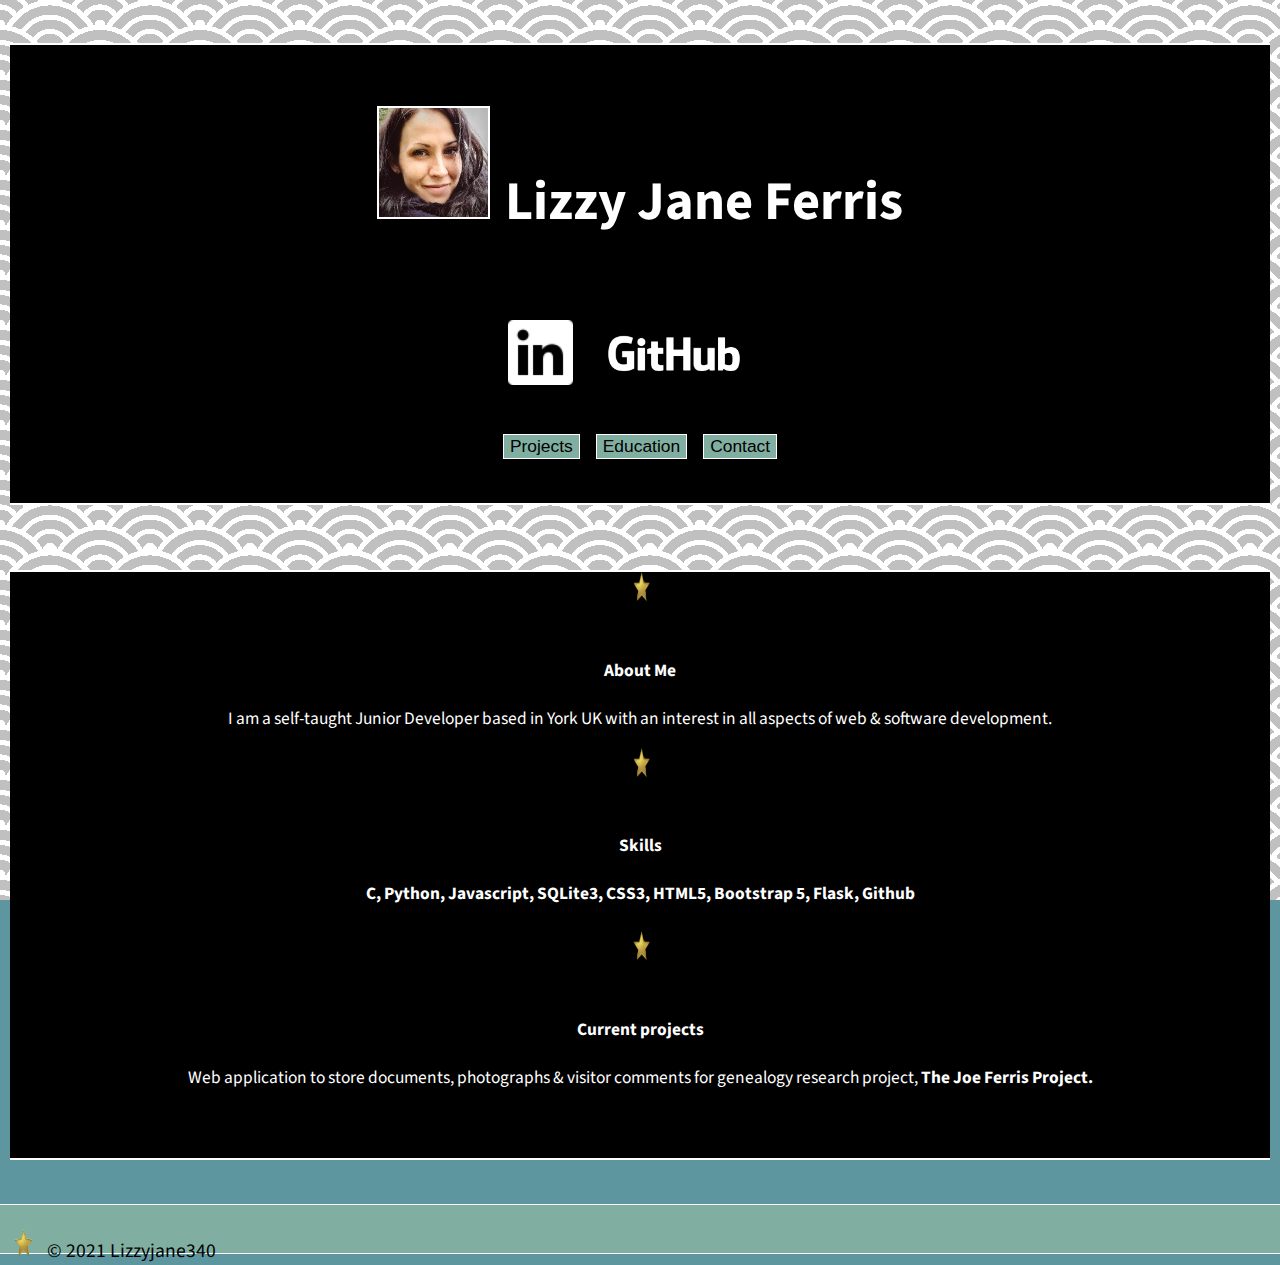
<file: index.html>
<!DOCTYPE html>
<html lang="en">

    <head>
        <meta charset="utf-8">
        <!--base href=""-->
        <!--meta http-equiv="Cache-Control" content="no-cache"/-->
        <meta http-equiv="Cache-Control" content="no-cache, no-store, must-revalidate" />
        <link rel="stylesheet" href="https://cdn.jsdelivr.net/npm/bootstrap@4.5.3/dist/css/bootstrap.min.css" integrity="sha384-TX8t27EcRE3e/ihU7zmQxVncDAy5uIKz4rEkgIXeMed4M0jlfIDPvg6uqKI2xXr2" crossorigin="anonymous">
        <script src="https://code.jquery.com/jquery-3.5.1.slim.min.js" integrity="sha384-DfXdz2htPH0lsSSs5nCTpuj/zy4C+OGpamoFVy38MVBnE+IbbVYUew+OrCXaRkfj" crossorigin="anonymous"></script>
        <script src="https://cdn.jsdelivr.net/npm/bootstrap@4.5.3/dist/js/bootstrap.bundle.min.js" integrity="sha384-ho+j7jyWK8fNQe+A12Hb8AhRq26LrZ/JpcUGGOn+Y7RsweNrtN/tE3MoK7ZeZDyx" crossorigin="anonymous"></script>

        <link href="styles.css" rel="stylesheet">
        <script type="text/javascipt" src="script.js" defer></script>
        <meta name="viewport" content="width=device_width, initial-scale=1.0">

        <link rel="preconnect" href="https://fonts.googleapis.com">
        <link rel="preconnect" href="https://fonts.gstatic.com" crossorigin>
        <link href="https://fonts.googleapis.com/css2?family=Source+Sans+Pro:wght@200;400&display=swap" rel="stylesheet"> 
        <link href="https://fonts.googleapis.com/icon?family=Material+Icons" rel="stylesheet">

        <link href="images/star2.ico" rel="apple-touch-icon" sizes="167x167" />
        <link href="images/star2.ico" rel="apple-touch-icon" sizes="180x180" />
        <link href="images/star2.ico" rel="icon" sizes="192x192" />

        <meta property="og:title" content="Lizzy Jane Ferris">
        <meta property="og:description" content="Portfolio site for Lizzy Jane Ferris - web projects, certifications & experience">
        <meta property="og:image" content="https://lizzyjane340.github.io/portfolio-site/images/star2.png">
        <meta property="og:url" content="https://lizzyjane340.github.io/portfolio-site/">

        <title>Lizzy Jane Ferris</title>
        <link rel="shortcut icon" href="images/star2.ico" type="image/x-icon">
    </head>

<body class="h-100 img-fluid" id="body">
<!-- images relevant to page-->
    <div class="container-fluid col-md-12" id="main-block">
            <div class="container-fluid col-md-10 justify-content-center align-items-center" id="content-div"><br>
                    <h1 onclick="location.href='index.html';"><img src="images/head_shot2.jpeg" class="img-fluid rounded-circle" id="shot" alt="Photo of Lizzy Jane Ferris">Lizzy Jane Ferris</h1><br>
                    <p>
                        <a href="https://www.linkedin.com/in/lizzy-jane-ferris-5bb057202/" target="_blank"><img src="images/LinkedIn-White-40.png" class="img-fluid" id="linkedinLogo" alt="Linkedin Link Logo"/></a>
                        <a href="http://www.github.com/lizzyjane340" target="_blank"><img src="images/GitHub_Logo.png" class="img-fluid" id="githubLogo" alt="Github Link Logo"/></a>            
                    </p>
                <br>
<!-- buttons for page navigation-->
                <button type="button" class="btn btn-light" onclick="location.href = 'projects.html';">Projects</button>
                <button type="button" class="btn btn-light" onclick="location.href = 'edu.html';">Education</button>
                <button type="button" class="btn btn-light" onclick="location.href = 'contact.html';">Contact</button>
                <br>
            </div>
            <br>
        <div class="container-fluid col-md-10 justify-content-center align-items-center" id="content-div">
            <div class="container-fluid col-md-10 justify-content-between align-items-between">
                <img src="images/star2.ico" class="img-fluid" id="index-icon" height=30 width=30/><br><br>
                <h4>About Me</h4>
                <p>I am a self-taught Junior Developer based in York UK with an interest in all aspects of web & software development.</p>
                <img src="images/star2.ico" class="img-fluid" id="index-icon" height=30 width=30/><br><br>
                <h4>Skills</h4>
                <b>C, Python, Javascript, SQLite3, CSS3, HTML5, Bootstrap 5, Flask, Github</b><br><br> 
                <img src="images/star2.ico" class="img-fluid" id="index-icon" height=30 width=30/><br><br> 
                <h4>Current projects</h4> 
                Web application to store documents, photographs & visitor comments for
                genealogy research project, <b>The Joe Ferris Project.</b><br><br>
            </div>
        </div>

    </div>
</div>
    
    <footer class="footer">
        <div class="container text-center">
            <p><img src="images/star2.ico" class="img-fluid" id="index-icon" height=28 width=28/>
            &copy; 2021 Lizzyjane340</p>
        </div>
    </footer>
</div>
<!-- javascript bootstrap CDN-->
    <script src="https://cdn.jsdelivr.net/npm/bootstrap@5.1.0/dist/js/bootstrap.bundle.min.js" integrity="sha384-U1DAWAznBHeqEIlVSCgzq+c9gqGAJn5c/t99JyeKa9xxaYpSvHU5awsuZVVFIhvj" crossorigin="anonymous"></script>
    </body>
</html>
</file>
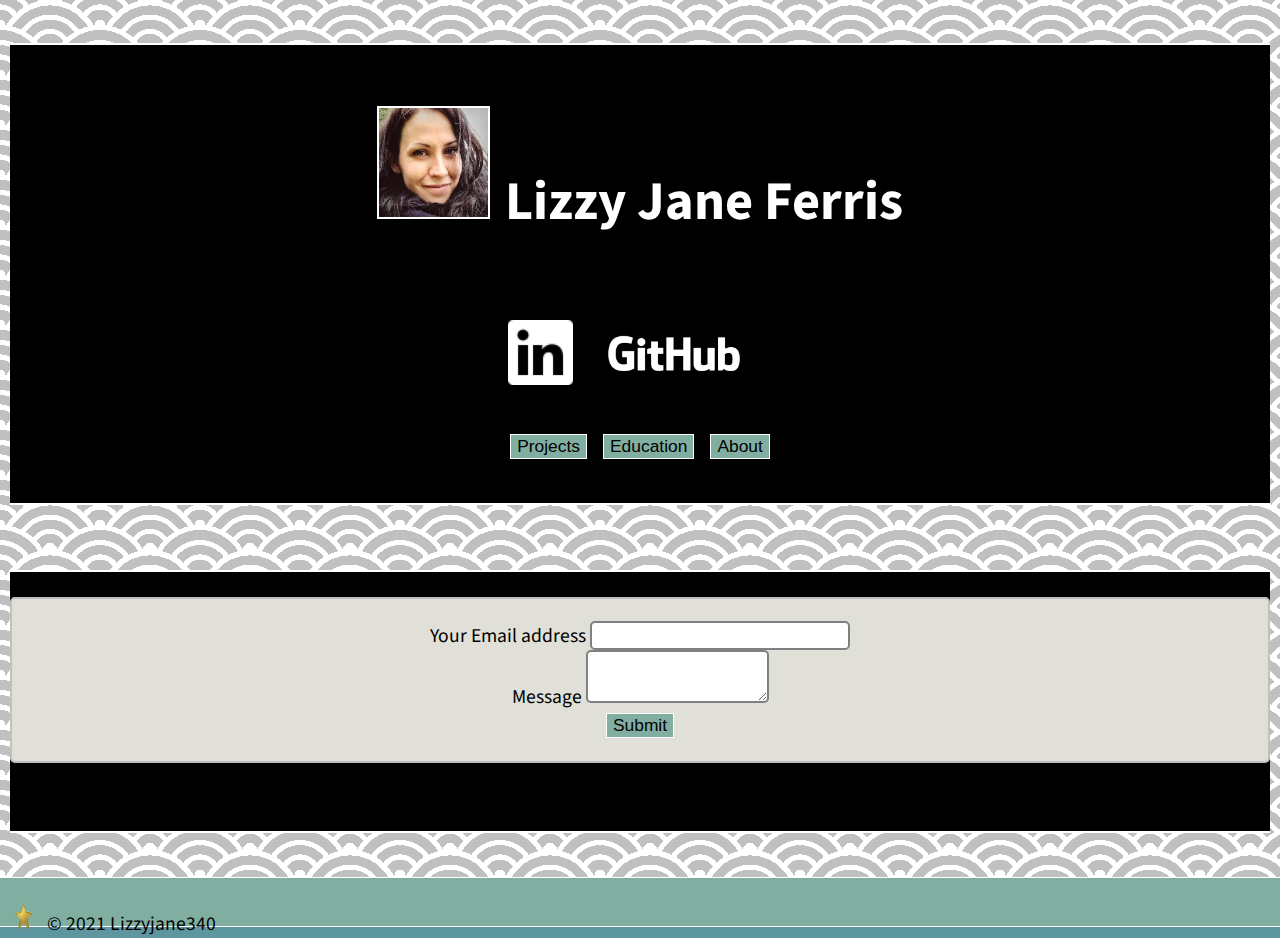
<file: contact.html>
<!DOCTYPE html>
<html lang="en">

<head>
    <meta charset="utf-8">
<!--base href=""-->
    <meta http-equiv="Cache-Control" content="no-cache, no-store, must-revalidate" />
    <link rel="stylesheet" href="https://cdn.jsdelivr.net/npm/bootstrap@4.5.3/dist/css/bootstrap.min.css" integrity="sha384-TX8t27EcRE3e/ihU7zmQxVncDAy5uIKz4rEkgIXeMed4M0jlfIDPvg6uqKI2xXr2" crossorigin="anonymous">
    <script src="https://code.jquery.com/jquery-3.5.1.slim.min.js" integrity="sha384-DfXdz2htPH0lsSSs5nCTpuj/zy4C+OGpamoFVy38MVBnE+IbbVYUew+OrCXaRkfj" crossorigin="anonymous"></script>
    <script src="https://cdn.jsdelivr.net/npm/bootstrap@4.5.3/dist/js/bootstrap.bundle.min.js" integrity="sha384-ho+j7jyWK8fNQe+A12Hb8AhRq26LrZ/JpcUGGOn+Y7RsweNrtN/tE3MoK7ZeZDyx" crossorigin="anonymous"></script>

    <link href="styles.css" rel="stylesheet">
    <script type="text/javascript" src="script.js" defer></script>
    <meta name="viewport" content="width=device_width, initial-scale=1.0">

    <link rel="preconnect" href="https://fonts.googleapis.com">
    <link rel="preconnect" href="https://fonts.gstatic.com" crossorigin>
    <link href="https://fonts.googleapis.com/css2?family=Source+Sans+Pro:wght@200;400&display=swap" rel="stylesheet"> 
    <link href="https://fonts.googleapis.com/icon?family=Material+Icons" rel="stylesheet">

    <title>Lizzy Jane Ferris</title>
    <link rel="shortcut icon" href="images/star2.ico" type="image/x-icon">
</head>

<body class="h-100" id="body">
    <div class="container-fluid col-md-12" id="main-block">    
        <div class="container-fluid col-md-10 justify-content-center align-items-center" id="content-div"><br>
            <h1 onclick="location.href='index.html';"><img src="images/head_shot2.jpeg" class="img-fluid rounded-circle" id="shot" alt="Photo of Lizzy Jane Ferris">Lizzy Jane Ferris</h1><br>
            <p>
                <a href="https://www.linkedin.com/in/lizzy-jane-ferris-5bb057202/" target="_blank"><img src="images/LinkedIn-White-40.png" class="img-fluid" id="linkedinLogo" alt="Linkedin Link Logo"/></a>
                <a href="http://www.github.com/lizzyjane340" target="_blank"><img src="images/GitHub_Logo.png" class="img-fluid" id="githubLogo" alt="Github Link Logo"/></a>            
            </p>
            <br>
<!-- buttons for page navigation-->
            <button type="button" class="btn btn-light" onclick="location.href = 'projects.html';">Projects</button>
            <button type="button" class="btn btn-light" onclick="location.href = 'edu.html';">Education</button>
            <button type="button" class="btn btn-light" onclick="location.href = 'index.html';">About</button>
            <br>
        </div>
        <br>
    <div class="container-fluid col-md-10 justify-content-center align-items-center" id="content-div"><br>
        <div class="container-fluid col-md-6 justify-content-center align-items-center" id="form">
            <form action="https://formspree.io/f/mjvjzlgd" method="POST">
                <div class="form-group ">          
                    <label for="emailInput">Your Email address</label>
                    <input type="email" name="email" class="form-control" id="emailInput" minlength=15 maxlength=75 required>
                </div>
                <div class="form-group">
                    <label for="messageInput">Message</label>
                    <textarea class="form-control" name="message" id="messageInput" rows="3" minlength=10 maxlength=1500 required></textarea>
                </div>
                <button type="submit" class="btn btn-sm btn-light" name="submit" value="submit" id="submit">Submit</button>
            </form>
        </div>
        <br>
    </div>
    </div>
</div>

    <footer class="footer">
        <div class="container text-center">
            <p><img src="images/star2.ico" class="img-fluid" id="index-icon" height=28 width=28/>
            &copy; 2021 Lizzyjane340</p>
        </div>
    </footer>

</div>

<script src="https://cdn.jsdelivr.net/npm/bootstrap@5.1.0/dist/js/bootstrap.bundle.min.js" integrity="sha384-U1DAWAznBHeqEIlVSCgzq+c9gqGAJn5c/t99JyeKa9xxaYpSvHU5awsuZVVFIhvj" crossorigin="anonymous"></script>

    </body>
</html>
</file>
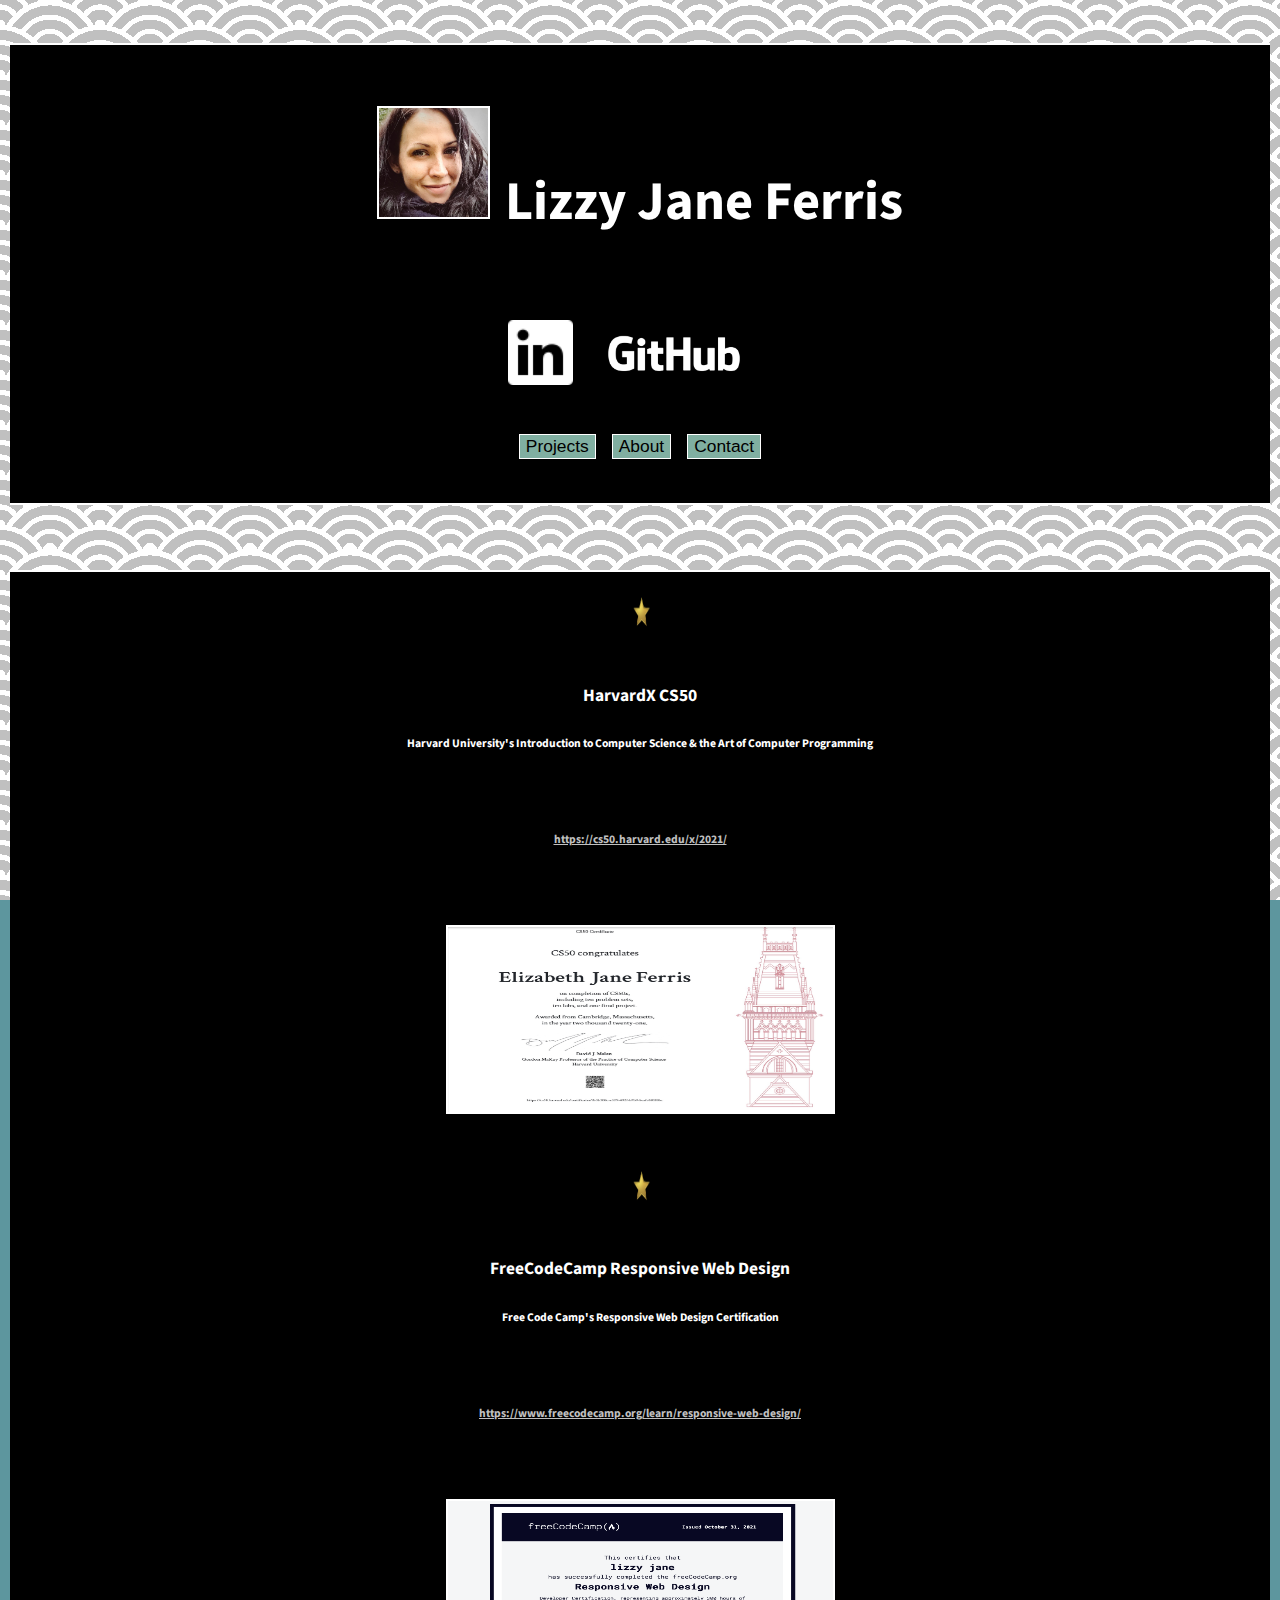
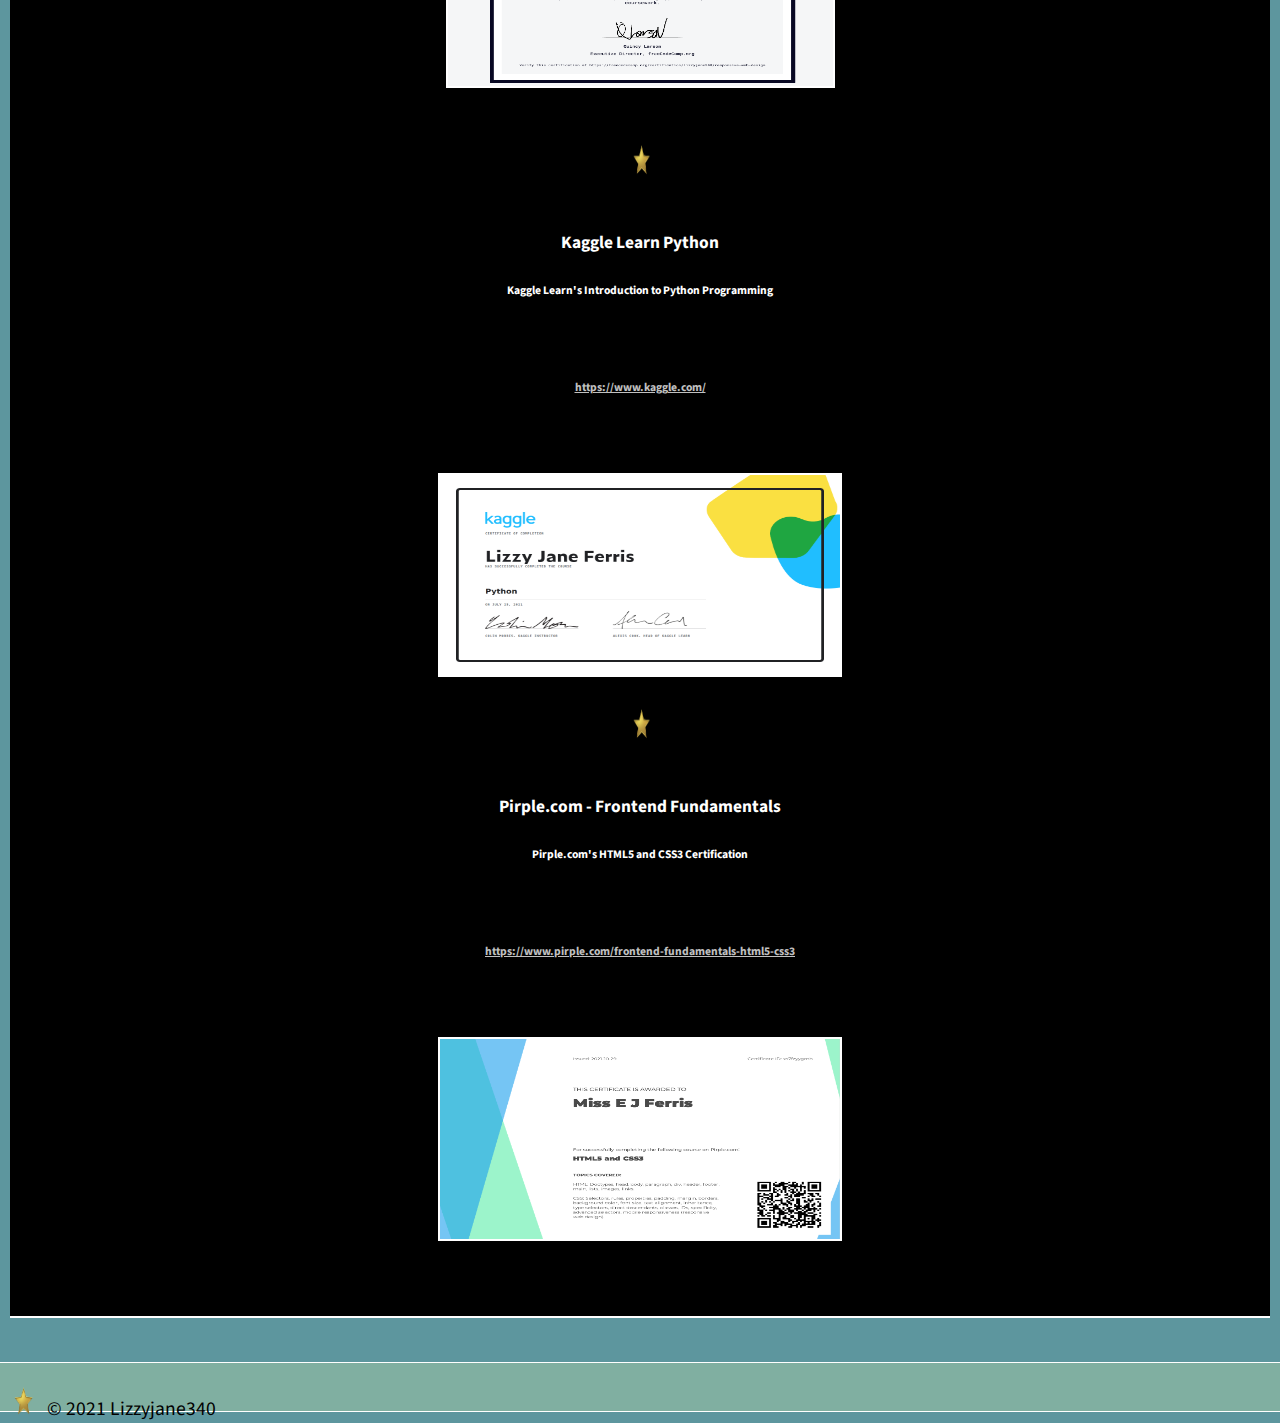
<file: edu.html>
<!DOCTYPE html>
<html lang="en">

<head>
    <meta charset="utf-8">
<!--base href=""-->
    <meta http-equiv="Cache-Control" content="no-cache, no-store, must-revalidate" />
    <link rel="stylesheet" href="https://cdn.jsdelivr.net/npm/bootstrap@4.5.3/dist/css/bootstrap.min.css" integrity="sha384-TX8t27EcRE3e/ihU7zmQxVncDAy5uIKz4rEkgIXeMed4M0jlfIDPvg6uqKI2xXr2" crossorigin="anonymous">
    <script src="https://code.jquery.com/jquery-3.5.1.slim.min.js" integrity="sha384-DfXdz2htPH0lsSSs5nCTpuj/zy4C+OGpamoFVy38MVBnE+IbbVYUew+OrCXaRkfj" crossorigin="anonymous"></script>
    <script src="https://cdn.jsdelivr.net/npm/bootstrap@4.5.3/dist/js/bootstrap.bundle.min.js" integrity="sha384-ho+j7jyWK8fNQe+A12Hb8AhRq26LrZ/JpcUGGOn+Y7RsweNrtN/tE3MoK7ZeZDyx" crossorigin="anonymous"></script>

    <link href="styles.css" rel="stylesheet">
    <script type="text/javascript" src="script.js" defer></script>

    <meta name="viewport" content="width=device_width, initial-scale=1.0">
    <link rel="preconnect" href="https://fonts.googleapis.com">
    <link rel="preconnect" href="https://fonts.gstatic.com" crossorigin>
    <link href="https://fonts.googleapis.com/css2?family=Source+Sans+Pro:wght@200;400&display=swap" rel="stylesheet"> 
    <link href="https://fonts.googleapis.com/icon?family=Material+Icons" rel="stylesheet">

    <title>Lizzy Jane Ferris</title>
    <link rel="shortcut icon" href="images/star2.ico" type="image/x-icon">
</head>

<body class="h-100" id="body">
    <div class="container-fluid col-md-12" id="main-block">
        <div class="container-fluid col-md-10 justify-content-center align-items-center" id="content-div"><br>
            <h1 onclick="location.href='index.html';"><img src="images/head_shot2.jpeg" class="img-fluid rounded-circle" id="shot" alt="Photo of Lizzy Jane Ferris">Lizzy Jane Ferris</h1><br>
            <p>
                <a href="https://www.linkedin.com/in/lizzy-jane-ferris-5bb057202/" target="_blank"><img src="images/LinkedIn-White-40.png" class="img-fluid" id="linkedinLogo" alt="Linkedin Link Logo"/></a>
                <a href="http://www.github.com/lizzyjane340" target="_blank"><img src="images/GitHub_Logo.png" class="img-fluid" id="githubLogo" alt="Github Link Logo"/></a>            
            </p>
            <br>
<!-- buttons for page navigation-->
            <button type="button" class="btn btn-light" onclick="location.href = 'projects.html';">Projects</button>
            <button type="button" class="btn btn-light" onclick="location.href = 'index.html';">About</button>
            <button type="button" class="btn btn-light" onclick="location.href = 'contact.html';">Contact</button>
            <br>
        </div>
            <br>
        <div class="container-fluid col-md-10 justify-content-center align-items-center" id="content-div"><br>
            <img src="images/star2.ico" class="img-fluid" id="index-icon" height=30 width=30/><br><br>
            <h4>HarvardX CS50</h4>
            <h6>Harvard University's Introduction to Computer Science & the Art of Computer Programming</h6><br>
            <h6><a href="https://cs50.harvard.edu/x/2021/" target="_blank">https://cs50.harvard.edu/x/2021/</a></h6><br><br>
            <img src="images/cs50harvard.jpeg" class="img-fluid cert" height=185 width=385><br><br><br>

            <img src="images/star2.ico" class="img-fluid" id="index-icon" height=30 width=30/><br><br>
            <h4>FreeCodeCamp Responsive Web Design</h4>
            <h6>Free Code Camp's Responsive Web Design Certification</h6><br>
            <h6><a href="https://www.freecodecamp.org/learn/responsive-web-design/" target="_blank">https://www.freecodecamp.org/learn/responsive-web-design/</a></h6><br><br>
            <img src="images/freecodecamp_responsivewebdesign.png" class="img-fluid cert" height=185 width=385><br><br><br>

            <img src="images/star2.ico" class="img-fluid" id="index-icon" height=30 width=30/><br><br>
            <h4>Kaggle Learn Python</h4>
            <h6>Kaggle Learn's Introduction to Python Programming</h6><br>
            <h6><a href="https://www.kaggle.com/" target="_blank">https://www.kaggle.com/</a></h6><br><br>
            <img src="images/kaggle_python_certificate.png" class="img-fluid cert" height=200 width=400><br><br>

            <img src="images/star2.ico" class="img-fluid" id="index-icon" height=30 width=30/><br><br>
            <h4>Pirple.com - Frontend Fundamentals</h4>
            <h6>Pirple.com's HTML5 and CSS3 Certification</h6><br>
            <h6><a href="https://www.pirple.com/frontend-fundamentals-html5-css3" target="_blank">https://www.pirple.com/frontend-fundamentals-html5-css3</a></h6><br><br>
            <img src="images/pirple_html5_css.png" class="img-fluid cert" height=200 width=400><br><br>
        </div>
    </div>  

    <footer class="footer">
        <div class="container text-center">
            <p><img src="images/star2.ico" class="img-fluid" id="index-icon" height=28 width=28/>
            &copy; 2021 Lizzyjane340</p>
        </div>
    </footer>

</div>

<script src="https://cdn.jsdelivr.net/npm/bootstrap@5.1.0/dist/js/bootstrap.bundle.min.js" integrity="sha384-U1DAWAznBHeqEIlVSCgzq+c9gqGAJn5c/t99JyeKa9xxaYpSvHU5awsuZVVFIhvj" crossorigin="anonymous"></script>

</body>
</file>
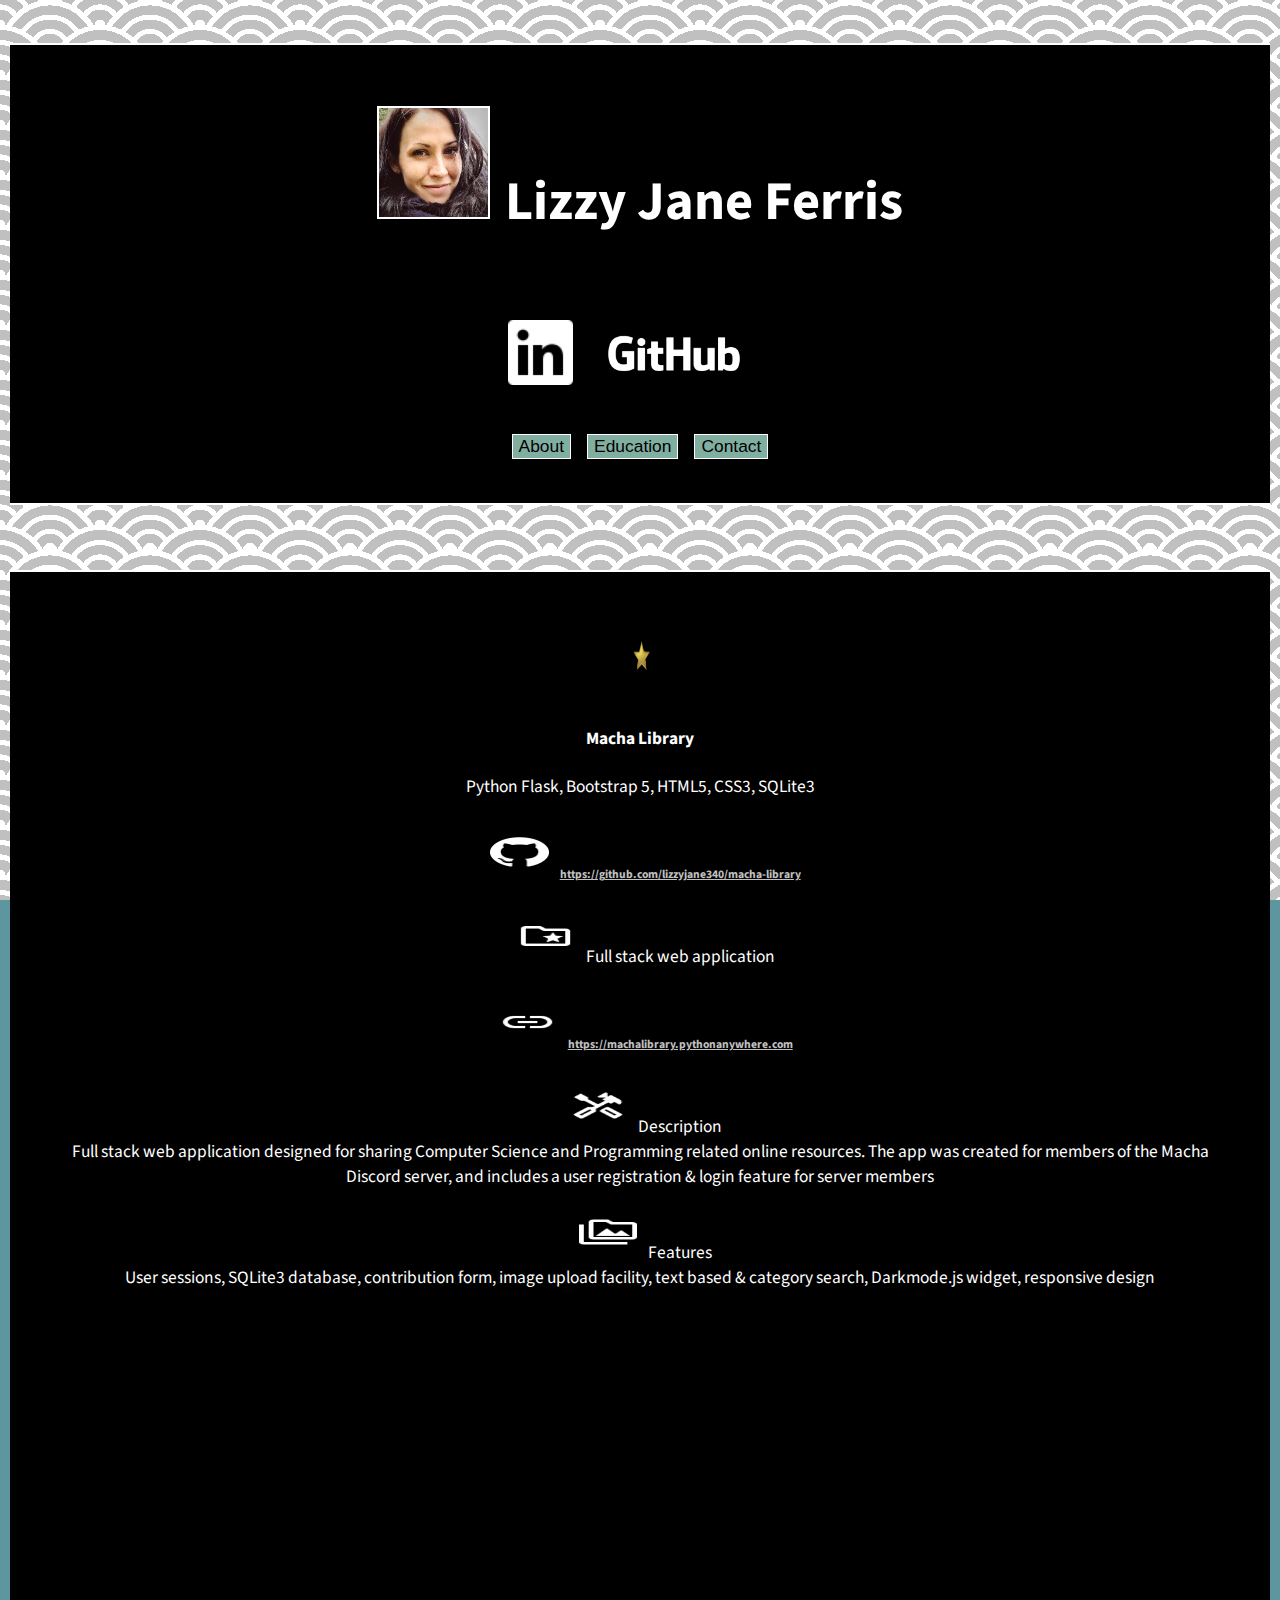
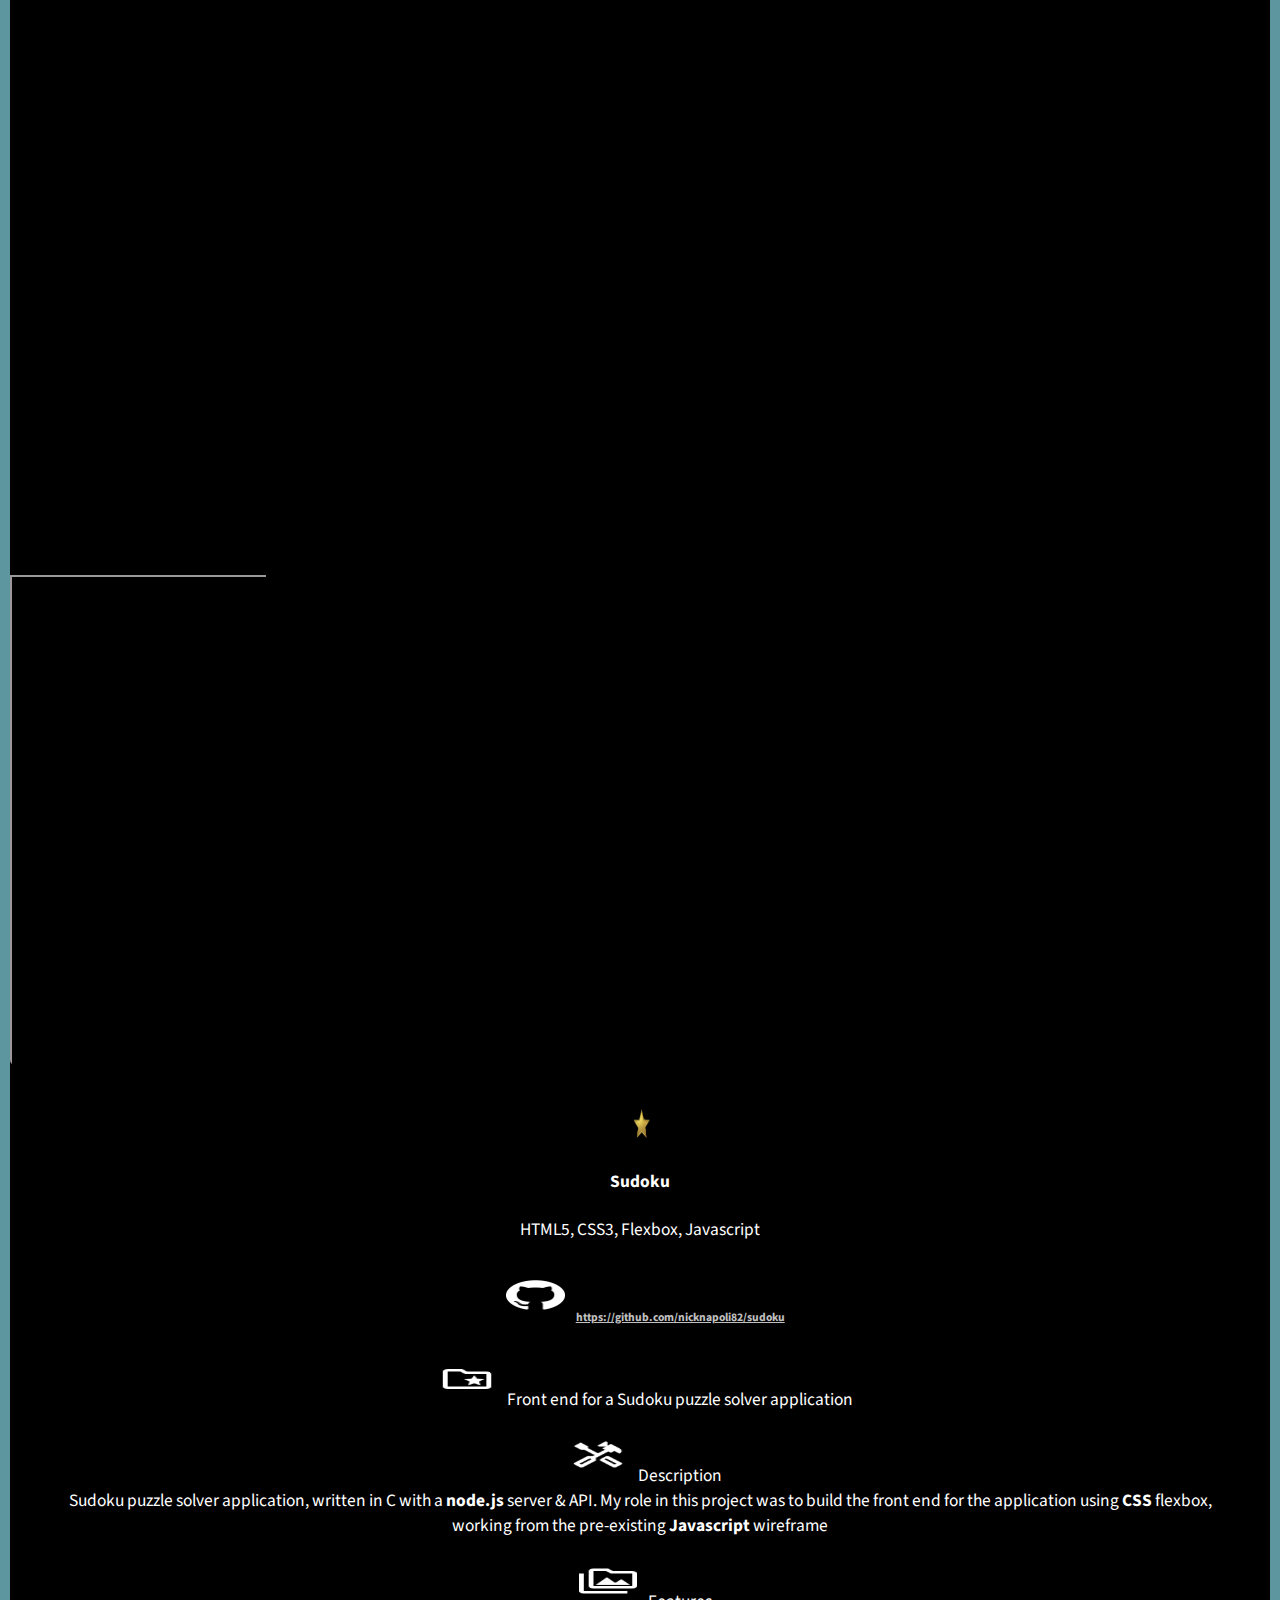
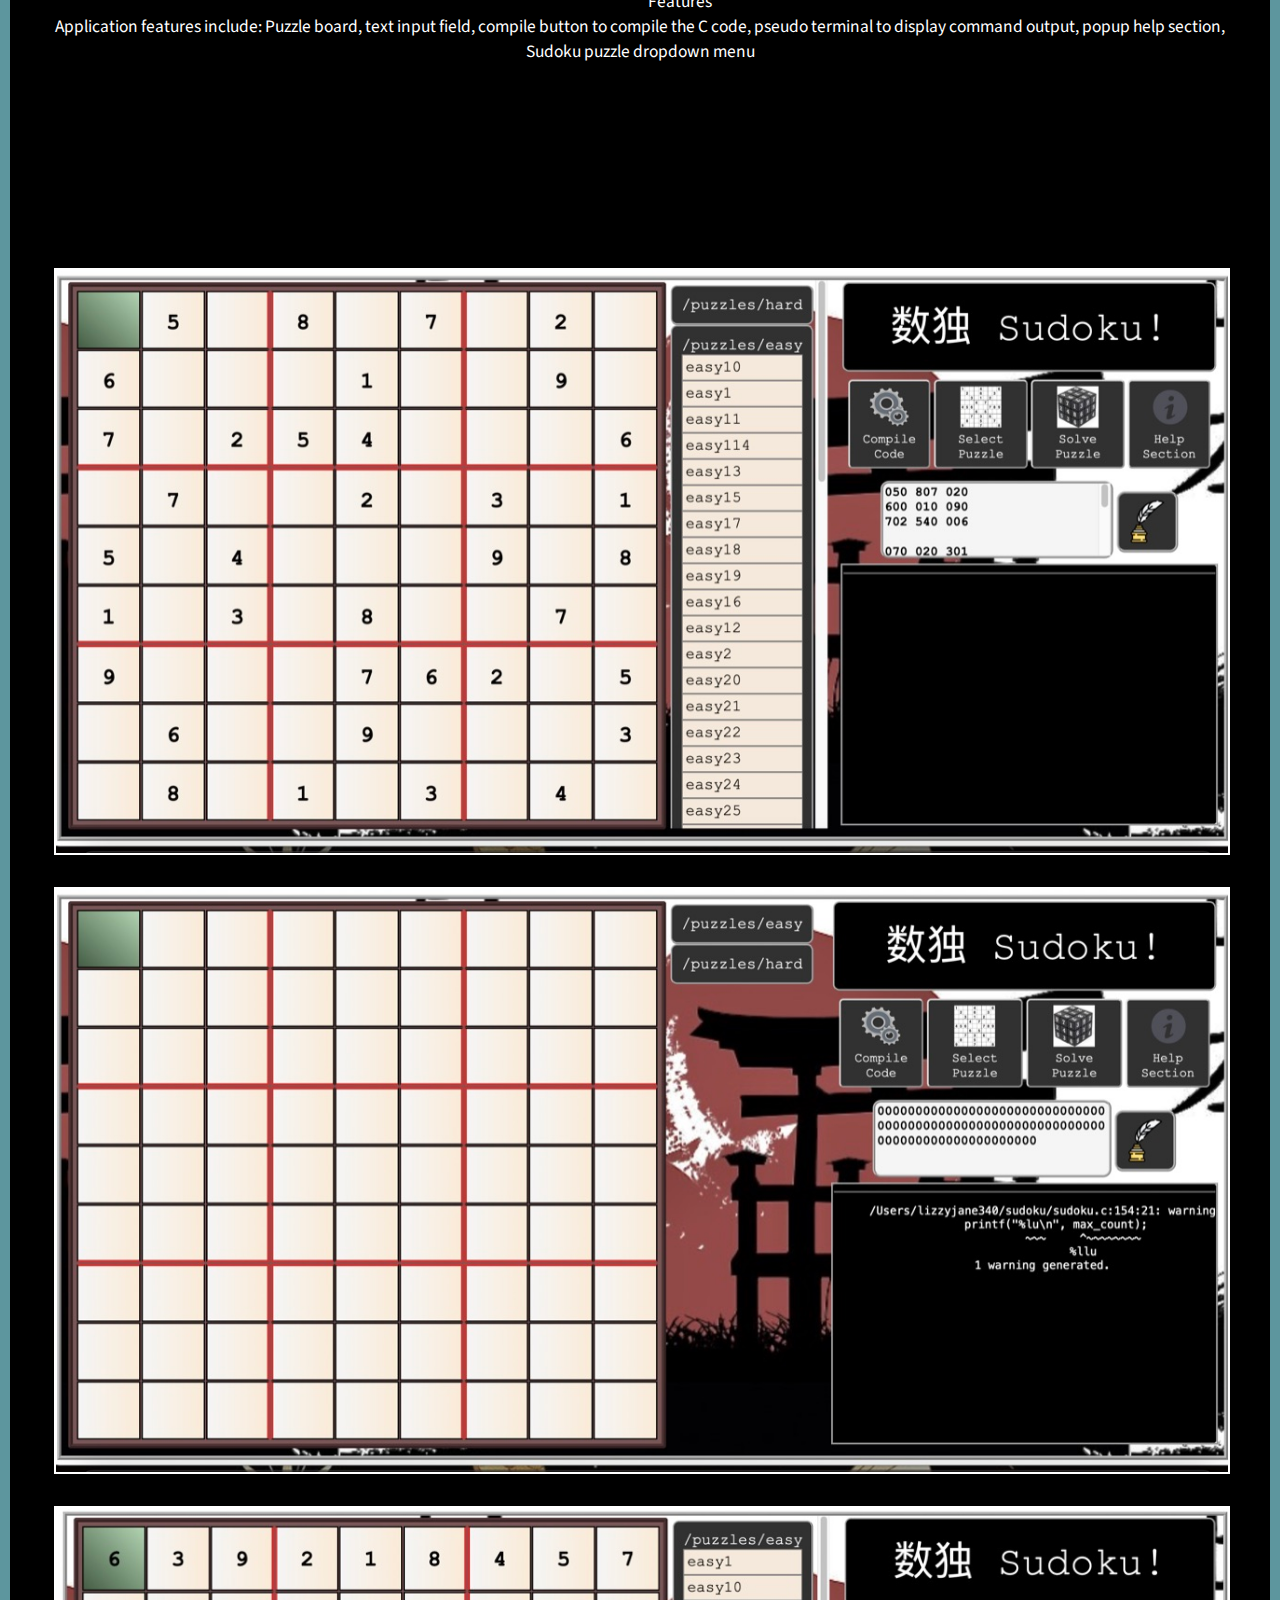
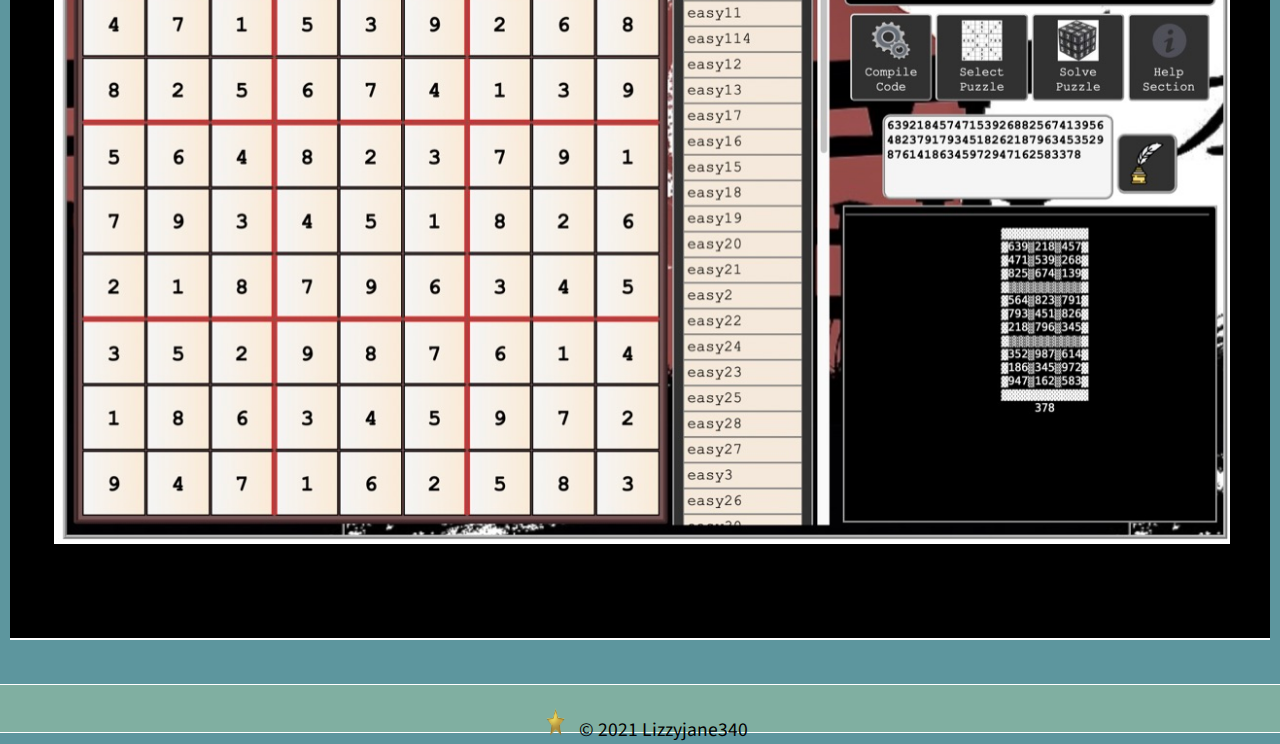
<file: projects.html>
<!DOCTYPE html>
<html lang="en">

<head>
    <meta charset="utf-8">
<!--base href=""-->
    <meta http-equiv="Cache-Control" content="no-cache, no-store, must-revalidate" />
    <link rel="stylesheet" href="https://cdn.jsdelivr.net/npm/bootstrap@4.5.3/dist/css/bootstrap.min.css" integrity="sha384-TX8t27EcRE3e/ihU7zmQxVncDAy5uIKz4rEkgIXeMed4M0jlfIDPvg6uqKI2xXr2" crossorigin="anonymous">
    <script src="https://code.jquery.com/jquery-3.5.1.slim.min.js" integrity="sha384-DfXdz2htPH0lsSSs5nCTpuj/zy4C+OGpamoFVy38MVBnE+IbbVYUew+OrCXaRkfj" crossorigin="anonymous"></script>
    <script src="https://cdn.jsdelivr.net/npm/bootstrap@4.5.3/dist/js/bootstrap.bundle.min.js" integrity="sha384-ho+j7jyWK8fNQe+A12Hb8AhRq26LrZ/JpcUGGOn+Y7RsweNrtN/tE3MoK7ZeZDyx" crossorigin="anonymous"></script>

    <link href="styles.css" rel="stylesheet">

    <script type="text/javascript" src="script.js" defer></script>

    <meta name="viewport" content="width=device_width, initial-scale=1.0">

    <link rel="preconnect" href="https://fonts.googleapis.com">
    <link rel="preconnect" href="https://fonts.gstatic.com" crossorigin>
    <link href="https://fonts.googleapis.com/css2?family=Source+Sans+Pro:wght@200;400&display=swap" rel="stylesheet"> 
    <link href="https://fonts.googleapis.com/icon?family=Material+Icons" rel="stylesheet">

    <title>Lizzy Jane Ferris</title>
    <link rel="shortcut icon" href="images/star2.ico" type="image/x-icon">
</head>


<body id="body">
    <div class="container-fluid col-md-12" id="main-block">
        <div class="container-fluid col-md-10 justify-content-center align-items-center" id="content-div"><br>
            <h1 onclick="location.href='index.html';"><img src="images/head_shot2.jpeg" class="img-fluid rounded-circle" id="shot" alt="Photo of Lizzy Jane Ferris">Lizzy Jane Ferris</h1><br>
            <p>
                <a href="https://www.linkedin.com/in/lizzy-jane-ferris-5bb057202/" target="_blank"><img src="images/LinkedIn-White-40.png" class="img-fluid" id="linkedinLogo" alt="Linkedin Link Logo"/></a>
                <a href="http://www.github.com/lizzyjane340" target="_blank"><img src="images/GitHub_Logo.png" class="img-fluid" id="githubLogo" alt="Github Link Logo"/></a>            
            </p>
            <br>
<!-- buttons for page navigation-->
            <button type="button" class="btn btn-light" onclick="location.href = 'index.html';">About</button>
            <button type="button" class="btn btn-light" onclick="location.href = 'edu.html';">Education</button>
            <button type="button" class="btn btn-light" onclick="location.href = 'contact.html';">Contact</button>
            <br>
        </div>
        <br>
    <div class="container-fluid col-md-10 justify-content-center align-items-center" id="content-div"><br>
<!--macha library project information-->
        <div class="row justify-content-between align-items-between text-center">
            <div class="container-fluid col-lg-5 justify-content-center align-items-center" id="project-desc">
                <img src="images/star2.ico" class="img-fluid" id="index-icon" height=30 width=30/><br><br>
                <h4>Macha Library</h4>
                <h7>Python Flask, Bootstrap 5, HTML5, CSS3, SQLite3</h7>
                <h6><img src="images/GitHub-Mark-Light-120px-plus.png" class="img-fluid" id="project-icon" height=30 width=30/><a href="https://github.com/lizzyjane340/macha-library" target="_blank">https://github.com/lizzyjane340/macha-library</a></h6>
                <h7><img src="images/outline_folder_special_white_24dp.png" class="img-fluid" id="project-icon" height=30 width=30/>Full stack web application</h7>
                <h6><img src="images/outline_link_white_24dp.png" class="img-fluid" id="project-icon" height=30 width=30/><a href="https://machalibrary.pythonanywhere.com" target="_blank">https://machalibrary.pythonanywhere.com</a></h6>
                <p><img src="images/outline_handyman_white_24dp.png" class="img-fluid" id="project-icon" height=30 width=30/>Description<br>
                Full stack web application designed for sharing Computer Science and Programming related online resources. The app was created for members of the Macha Discord server, 
                and includes a user registration & login feature for server members</p>
                <p><img src="images/outline_perm_media_white_24dp.png" class="img-fluid" id="project-icon" height=30 width=30/>Features<br>
                User sessions, SQLite3 database, contribution form, image upload facility,
                text based & category search, Darkmode.js widget, responsive design</p>
            </div>
<!--macha library iframe-->
            <div class="container-fluid col-lg-5 justify-content-center embed-responsive embed-responsive-16by9" id="iframe-container">
                <br><br>
                <iframe class="embed-responsive-item" src="https://machalibrary.pythonanywhere.com" title="Macha Library Web Application" allowfullscreen sandbox="allow-same-origin, allow-scripts"/>
<!--fallback image if iframe not loaded-->  
                    <img src="images/machalibrary4.jpeg" class="img-fluid" alt="Macha Library mobile screenshot" id="iframe-fallback-macha"/>
                </iframe>
            </div>
<!--sudoku project information-->
            <div class="row justify-content-between align-items-between text-center">
                <div class="container-fluid col-md-5 justify-content-center align-items-center" id="project-desc">
                    <img src="images/star2.ico" class="img-fluid" id="index-icon" height=30 width=30/><br>
                    <h4>Sudoku</h4>
                    <h7>HTML5, CSS3, Flexbox, Javascript</h7>
                    <h6><img src="images/GitHub-Mark-Light-120px-plus.png" class="img-fluid" id="project-icon" height=30 width=30/><a href="https://github.com/nicknapoli82/sudoku" target="_blank">https://github.com/nicknapoli82/sudoku</a></h6>
                    <h7><img src="images/outline_folder_special_white_24dp.png" class="img-fluid" id="project-icon" height=30 width=30/>Front end for a Sudoku puzzle solver application</h7>
                    <p><img src="images/outline_handyman_white_24dp.png" class="img-fluid" id="project-icon" height=30 width=30/>Description<br>
                    Sudoku puzzle solver application, written in C with a <b>node.js</b> server & API. My role in this project was to build
                    the front end for the application using <b>CSS</b> flexbox, working from the pre-existing <b>Javascript</b> wireframe</p>
                    <p><img src="images/outline_perm_media_white_24dp.png" class="img-fluid" id="project-icon" height=30 width=30/>Features<br>
                    Application features include: Puzzle board, text input field, compile button to compile the C code, pseudo terminal
                    to display command output, popup help section, Sudoku puzzle dropdown menu</p>
                    <br><br>
                </div>
<!--sudoku project images-->  
                <div class="container-fluid col-md-5 justify-content-right center align-items-right" id="sudoku-div">
                    <br><br>
                    <img src="images/sudoku1.jpeg" class="img-fluid responsive" alt="Sudoku project screenshot" id="sudoku-screenshot"/><br><br>
                    <img src="images/sudoku3.jpeg" class="img-fluid responsive" alt="Sudoku project screenshot" id="sudoku-screenshot"/><br><br>
                    <img src="images/sudoku2.jpeg" class="img-fluid responsive" alt="Sudoku project screenshot" id="sudoku-screenshot"/>               
                </div>
            </div>
        </div>
    </div>     
    
    <footer class="footer">
        <div class="container text-center">
            <p><img src="images/star2.ico" class="img-fluid" id="index-icon" height=28 width=28/>
            &copy; 2021 Lizzyjane340</p>
        </div>
    </footer>

</div>

<script src="https://cdn.jsdelivr.net/npm/bootstrap@5.1.0/dist/js/bootstrap.bundle.min.js" integrity="sha384-U1DAWAznBHeqEIlVSCgzq+c9gqGAJn5c/t99JyeKa9xxaYpSvHU5awsuZVVFIhvj" crossorigin="anonymous"></script>

</body>
</file>
<file: styles.css>
html { font-size: calc(0.8em + 0.7vw) }
button { font-size: inherit }
input { font-size: inherit }

@media only screen and (min-width: 1000px) {

/* TODO add media query for iframe height ONLY */
#iframe-container {
    position: relative;
    overflow: hidden;
    padding-top: 56.25%;
    margin-top: 3rem;
    border-radius: 5px;
    height: 60vh;
    width: 20vw;
}

iframe {
    height: 60vh;
    width: 20vw;
    top: 0;
    left: 0;
    bottom: 0;
    right: 0;
}
}

@media only screen and (min-width: 300px) and (max-width: 999px) {

    #iframe-container {
        position: relative;
        overflow: hidden;
        padding-top: 56.25%;
        border-radius: 5px;
        height: 70vh;
        width: 70vw;
    }
    
    iframe {
        height: 70vh;
        width: 70vw;
        top: 0;
        left: 0;
        bottom: 0;
        right: 0;
    }
}

#iframe-fallback-macha {
    position: absolute;
    top: 0;
    left: 0;
    height: inherit;
    border: 0;
}

#float {
    float: right !important;
}

body {
    background-color:#5D969E;
    background-image:
    radial-gradient(circle at 100% 150%, silver 24%, white 24%, white 28%, silver 28%, silver 36%, white 36%, white 40%, transparent 40%, transparent),
    radial-gradient(circle at 0    150%, silver 24%, white 24%, white 28%, silver 28%, silver 36%, white 36%, white 40%, transparent 40%, transparent),
    radial-gradient(circle at 50%  100%, white 10%, silver 10%, silver 23%, white 23%, white 30%, silver 30%, silver 43%, white 43%, white 50%, silver 50%, silver 63%, white 63%, white 71%, transparent 71%, transparent),
    radial-gradient(circle at 100% 50%, white 5%, silver 5%, silver 15%, white 15%, white 20%, silver 20%, silver 29%, white 29%, white 34%, silver 34%, silver 44%, white 44%, white 49%, transparent 49%, transparent),
    radial-gradient(circle at 0    50%, white 5%, silver 5%, silver 15%, white 15%, white 20%, silver 20%, silver 29%, white 29%, white 34%, silver 34%, silver 44%, white 44%, white 49%, transparent 49%, transparent);
    background-size: 100px 50px;
    background-attachment: fixed;
    padding: 2px;
}

.btn {
    font-size: 0.8rem;
    margin-left: 0.3rem;
    margin-right: 0.3rem;
    border: solid 1px white;
    background: #80AFA1;
}

a:hover {
    cursor: pointer;
}

a { color: silver;}

#githubLogo {
    width: 7rem;
    margin-left: 1rem;
    margin-right: 1rem;  
}

#linkedinLogo { width: 3rem;}

h1 { 
    color: white;
    font-size: 2.5rem;
    font-weight: bold;
}

#shot { 
    width: 5rem;
    margin-right: 0.7rem;
    border: solid 2px white;
}

#main-block {
    font-size: 0.9rem;
    padding-top: 1rem;
    text-align: center;
    margin-top: 0.5rem;
}

#content-div {
    font-family: 'Source Sans Pro', sans-serif;
    background-color: black;
    border-top: solid 2px white;
    border-bottom: solid 2px white;
    color: white;
    font-size: 0.8rem;
    font-weight: normal !important;
    margin-bottom: 2rem;
    text-align: center;
    padding-bottom: 2rem;
}

#project-desc {
    padding: 2rem;
}

.cert {
    border: solid 2px white;
}

#text-dark {
    color: black;
}

#sudoku-div {
    padding: 2rem;
}

#sudoku-screenshot {
    border: solid 2px white;
    height: 30%;
    width: 100%;
}

#form {
    font-family: 'Source Sans Pro', sans-serif;
    border: solid 2px silver;
    border-radius: 5px;
    background: #E0E0D8;
    color: black;
    font-size: 0.9rem;
    padding: 1rem;
    text-align: center;
}

#submit {
    background: #80AFA1;
    border: solid 1px white;
}

#emailInput, #messageInput {
    border: solid 2px gray;
    border-radius: 5px;
}

#project-icon {
    width: 5%;
    margin: 0.5rem;
}

#index-icon {
    width: 1em;
    margin-left: 0.7em;
    margin-right: 0.5em;
}

.footer {
    background: #80AFA1;
    border-top: solid 1px white;
    border-bottom: solid 1px white;
    padding-top: 0.2rem;
    width: 100%;
    height: 2rem;
    z-index: 2;
    font-size: 0.8rem;
    position: absolute;
    left: 0;
}

.footer p {
    font-family: 'Source Sans Pro', sans-serif;
    font-size: 0.9rem;
    color: black;
}
</file>
